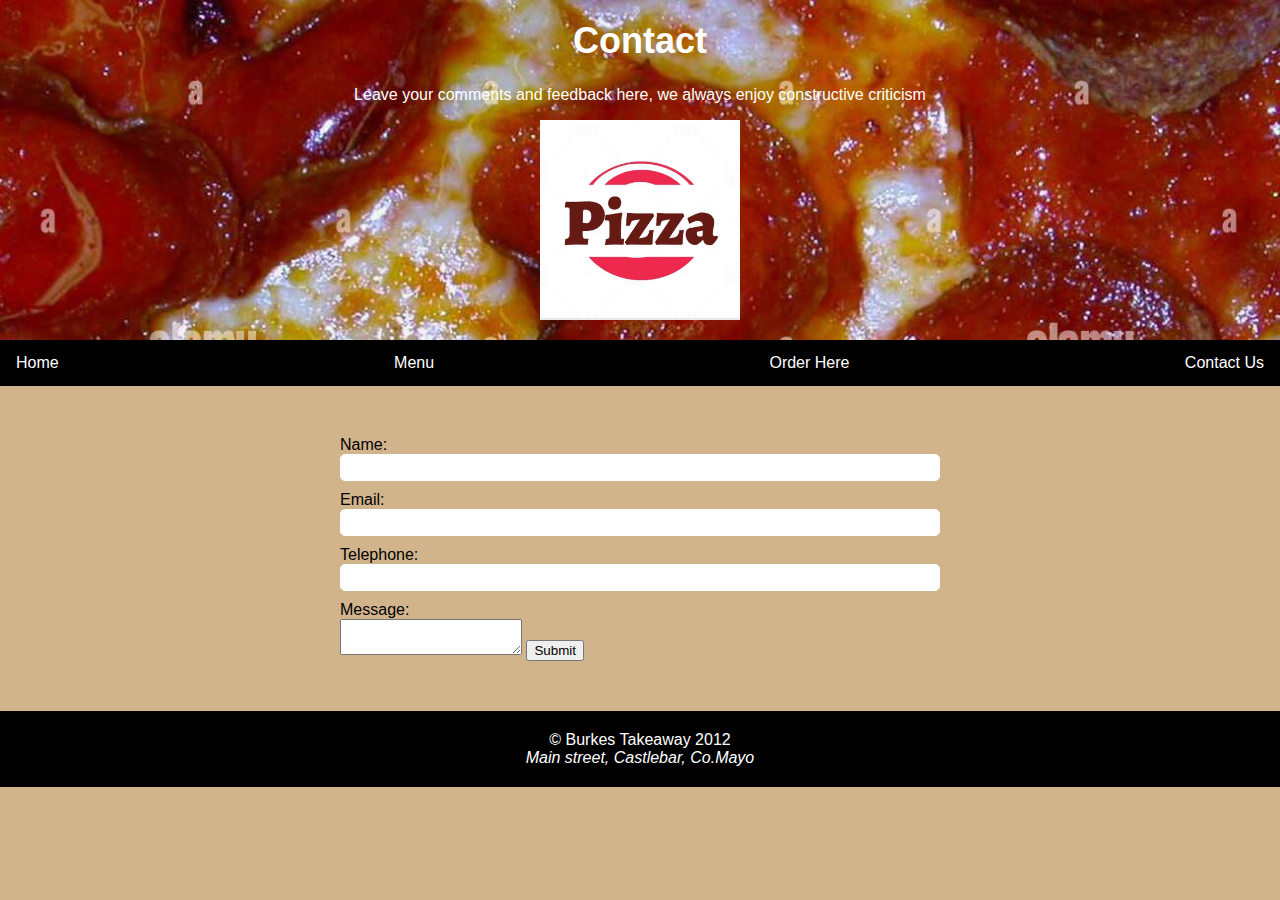
<file: indexcontact.html>
<!DOCTYPE html>
<html lang="en">
  <head>
    <meta charset="utf-8">
    <title>Contact Us</title>
    <link rel="stylesheet" type="text/css" href="stylesheet.css">
    <link rel="shortcut icon" href="images/favicon.jpg" type="image/favicon">
    <link rel="icon" href="images/favicon.jpg" type="image/favicon">
  </head>
  <body>
    <header>
		<h1>Contact</h1>
        <p>Leave your comments and feedback here, we always enjoy constructive criticism</p>
        <img src="images/logo.jpg" alt="Burkes Takeaway Logo">
	</header>

    <nav>
        <div class="nav-links">
          <a href="index.html">Home</a>
				  <a href="indexmenu.html">Menu</a>
          <a href="indexorder.html">Order Here</a>
				  <a href="indexcontact.html">Contact Us</a>
        </div>

    </nav>
      <form>
        <label for="name">Name:</label>
        <input type="text" id="name" name="name" required>

        <label for="email">Email:</label>
        <input type="email" id="email" name="email" required>

        <label for="telephone">Telephone:</label>
        <input type="text" id="telephone" name="telephone" required>

        <label for="message">Message:</label>
        <textarea id="message" name="message" required></textarea>

        <button type="submit">Submit</button>
      </form>

    <footer>
      <p>&copy; Burkes Takeaway 2012</p>
      <address>Main street, Castlebar, Co.Mayo</address>
    </footer>
  </body>
</html>
</file>
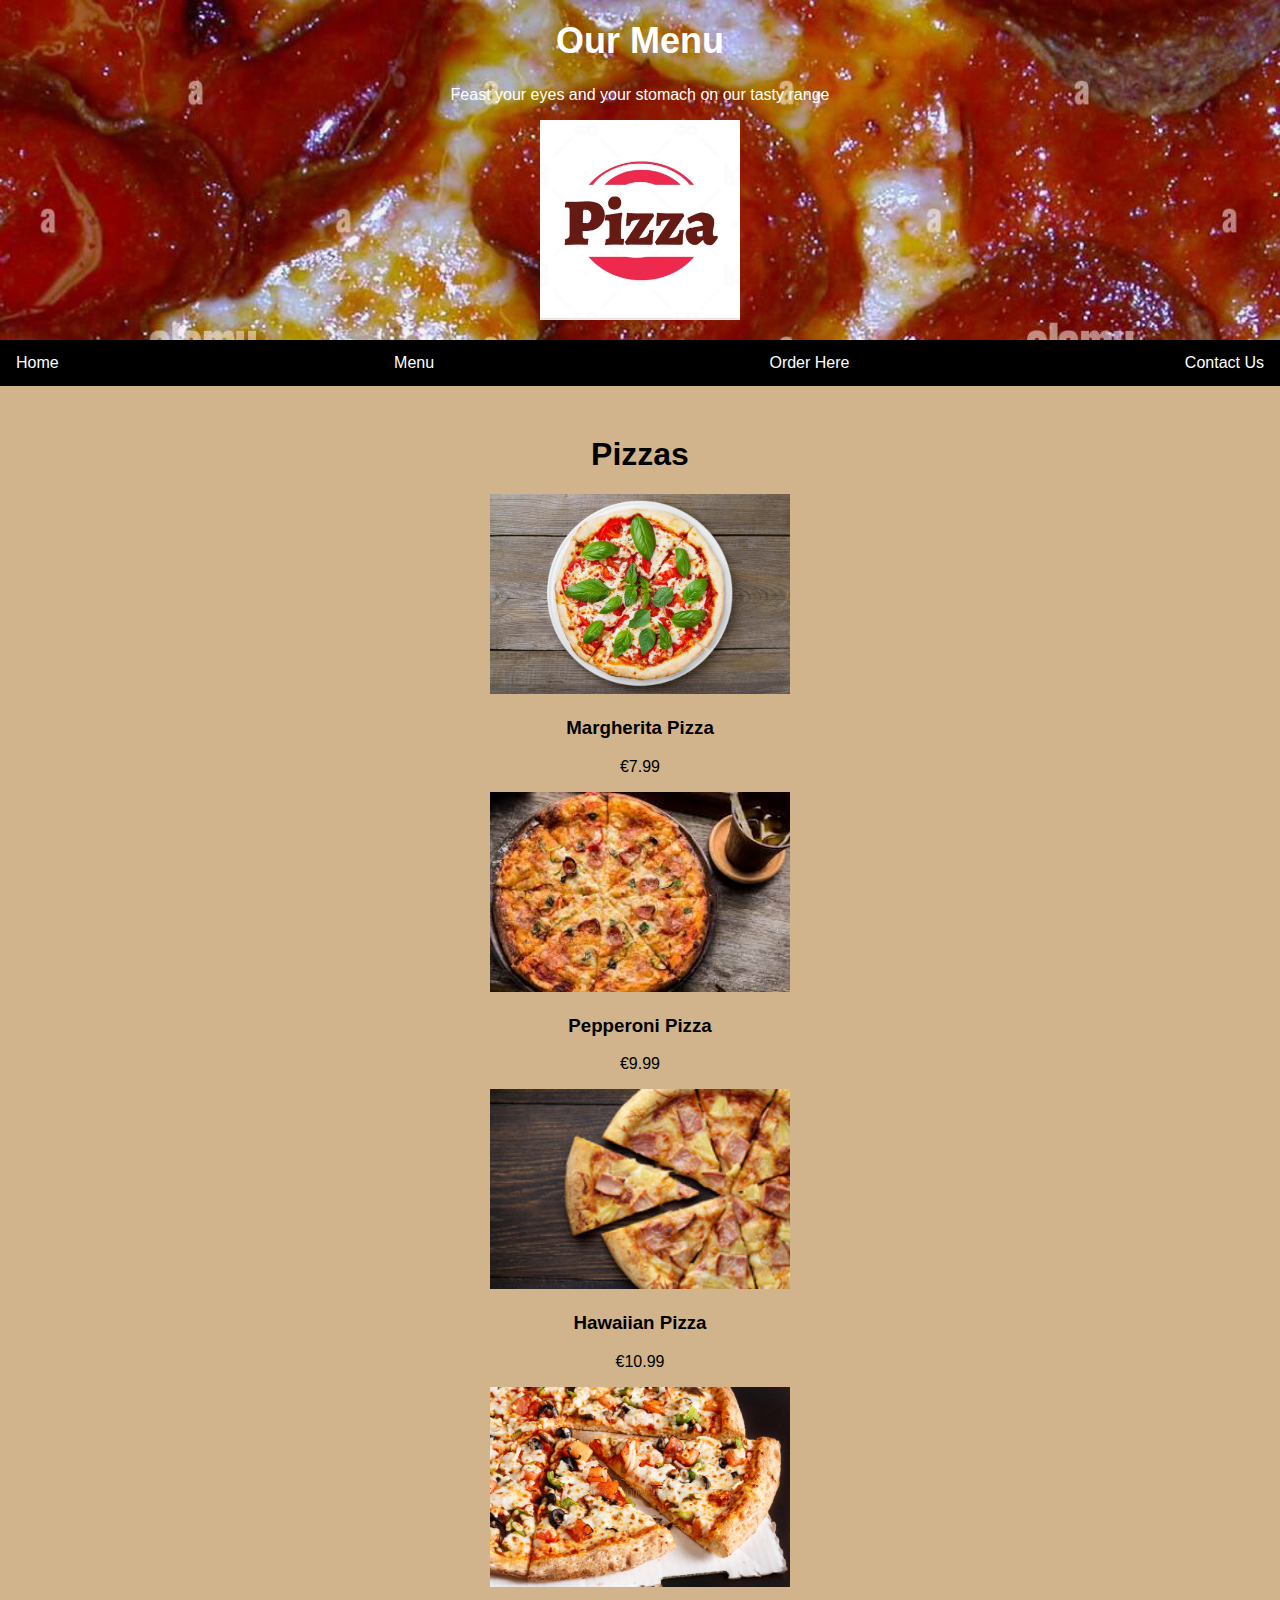
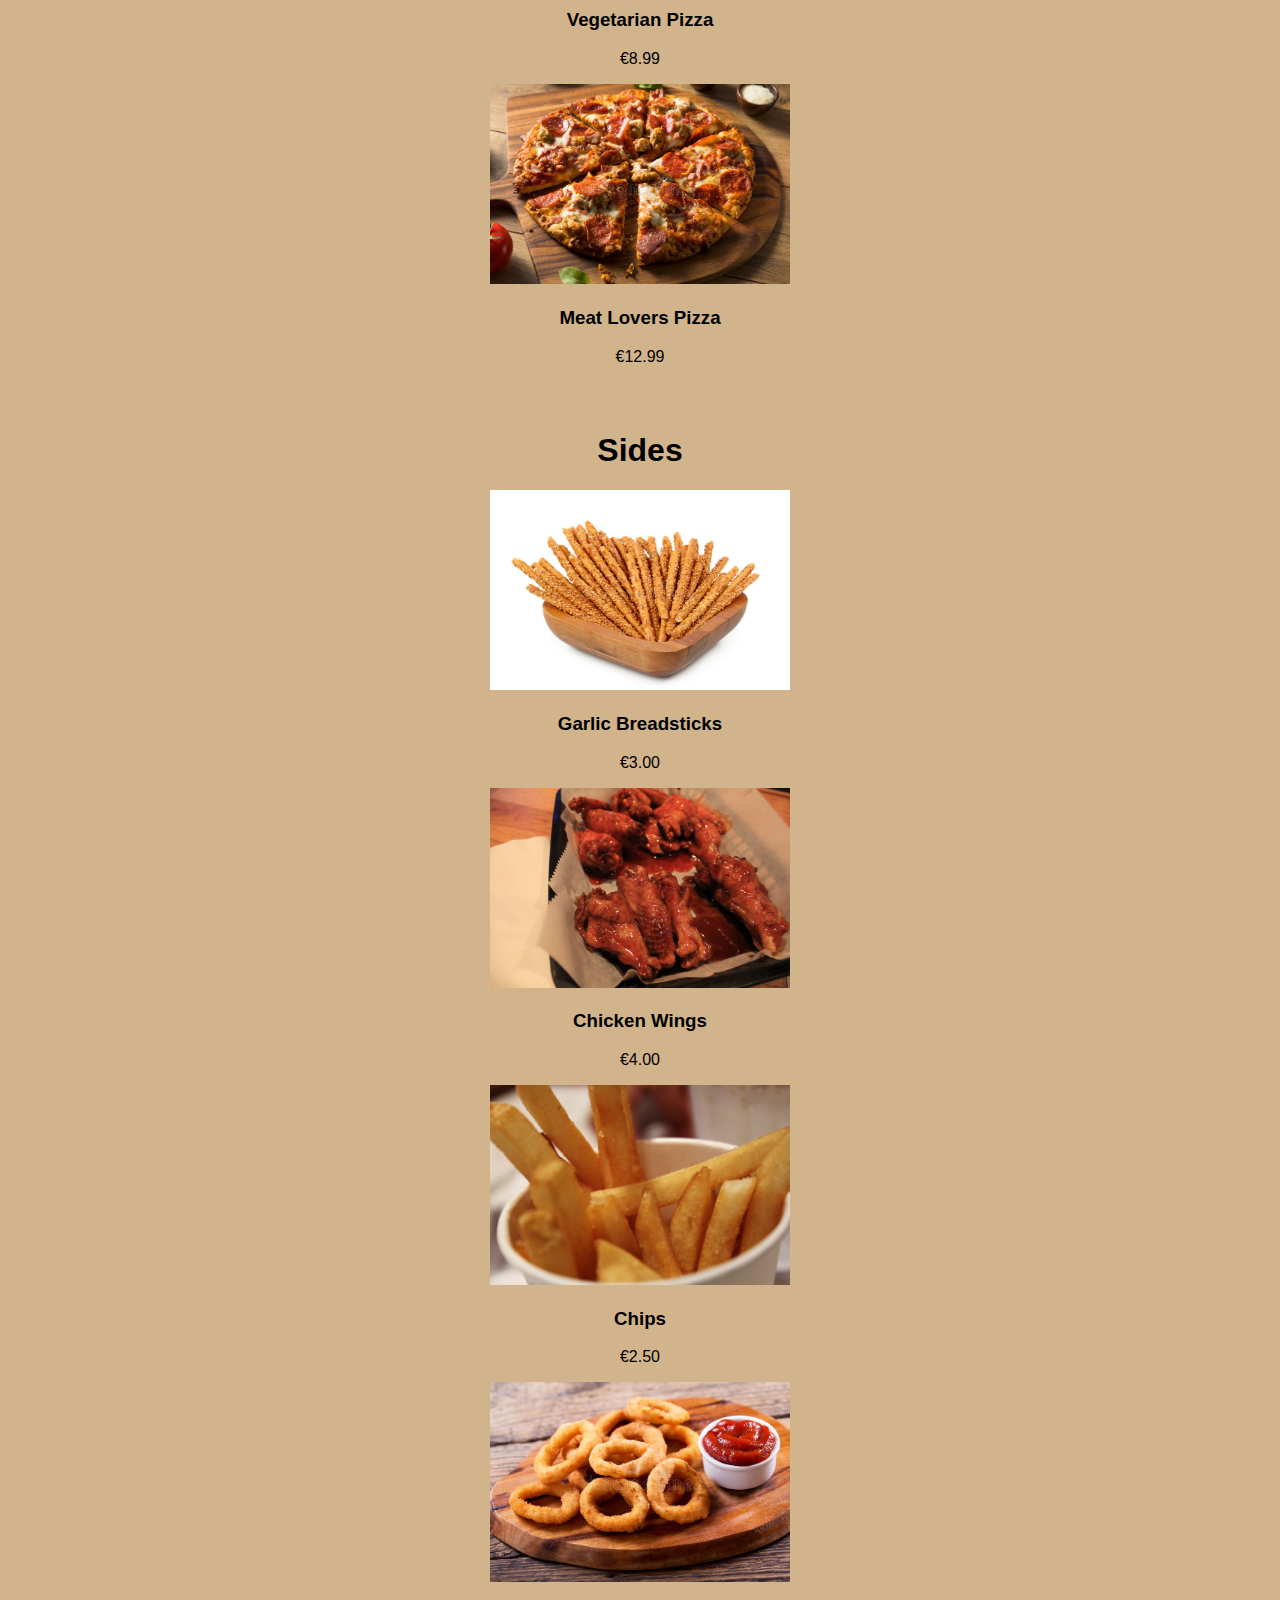
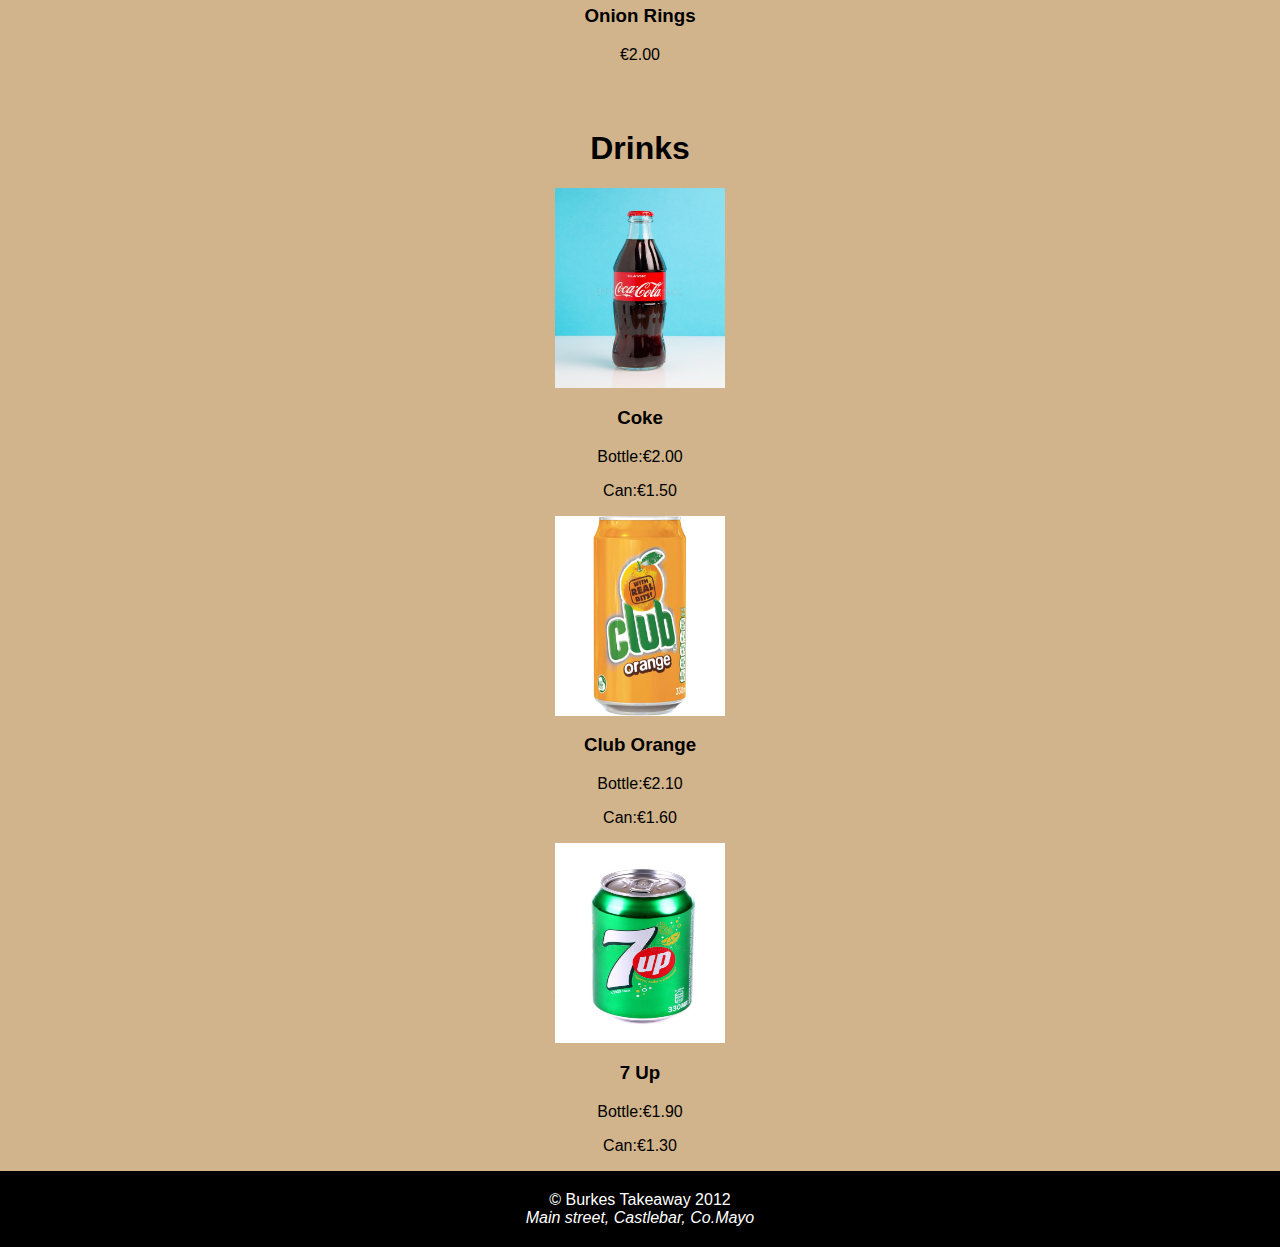
<file: indexmenu.html>
<!DOCTYPE html>
<html lang="en">
<head>
	<meta charset="utf-8">
	<title>Pizza Takeaway - Menu</title>
	<link rel="stylesheet" type="text/css" href="stylesheet.css">
	<link rel="shortcut icon" href="images/favicon.jpg" type="image/favicon">
    <link rel="icon" href="images/favicon.jpg" type="image/favicon">
</head>
<body>
	<header>
		<h1>Our Menu</h1>
        <p>Feast your eyes and your stomach on our tasty range</p>
		<img src="images/logo.jpg" alt="Burkes Takeaway Logo">
	</header>
	<main>
        <nav>
		<div class="nav-links">
			<a href="index.html">Home</a>
		    <a href="indexmenu.html">Menu</a>
            <a href="indexorder.html">Order Here</a>
		    <a href="indexcontact.html">Contact Us</a>
		</div>
        </nav>	
		<section>
			<h1>Pizzas</h1>
			<div style="text-align: center;">
				<div style="display: inline-block;">
				    <img src="images/pizza1.jpg" style="height: 200px; width: 300px;" alt="Margherita Pizza">
					<h3>Margherita Pizza</h3>
					<p>€7.99</p>
				</div>
			</div>

			<div style="text-align: center;">
				<div style="display: inline-block;">
				    <img src="images/pizza2.jpg" style="height: 200px; width: 300px;" alt="Pepperoni Pizza">
					<h3>Pepperoni Pizza</h3>
					<p>€9.99</p>
				</div>
			</div>

			<div style="text-align: center;">
				<div style="display: inline-block;">
					<img src="images/pizza3.jpg" style="height: 200px; width: 300px;" alt="Hawaiian Pizza">
					<h3>Hawaiian Pizza</h3>
					<p>€10.99</p>
				</div>
			</div>

			<div style="text-align: center;">
				<div style="display: inline-block;">
					<img src="images/pizza4.jpg" style="height: 200px; width: 300px;" alt="Vegetarian Pizza">
					<h3>Vegetarian Pizza</h3>
					<p>€8.99</p>
				</div>
			</div>

			<div style="text-align: center;">
				<div style="display: inline-block;">
					<img src="images/pizza5.jpg" style="height: 200px; width: 300px;" alt="Meat Lovers Pizza">
					<h3>Meat Lovers Pizza</h3>
					<p>€12.99</p>
				</div>
			</div>
		</section>
		<section>
			<h1>Sides</h1>	  
			<div style="text-align: center;">
				<div style="display: inline-block;">
					<img src="images/breadsticks.jpg" style="height: 200px; width: 300px;" alt="Garlic Breadsticks">
					<h3>Garlic Breadsticks</h3>
					<p>€3.00</p>
				</div>
			</div>

			<div style="text-align: center;">
				<div style="display: inline-block;">
					<img src="images/wings.jpg" style="height: 200px; width: 300px;" alt="Chicken Wings">
					<h3>Chicken Wings</h3>
					<p>€4.00</p>
				</div>
			</div>

			<div style="text-align: center;">
				<div style="display: inline-block;">
                    <img src="images/chips.jpg" style="height: 200px; width: 300px;" alt="Chips">
                    <h3>Chips</h3>
                    <p>€2.50</p>
				</div>
			</div>

			<div style="text-align: center;">
				<div style="display: inline-block;">
                    <img src="images/onionrings.jpg" style="height: 200px; width: 300px;" alt="Onion Rings">
                    <h3>Onion Rings</h3>
					<p>€2.00</p>
				</div>
			</div>
		</section>
        <section>
			<h1>Drinks</h1>
			<div style="text-align: center;">
				<div style="display: inline-block;">
                    <img src="images/coke.jpg" alt="Coke" style="display: block; margin: auto; height: 200px; width: 170px;">
                    <h3>Coke</h3>
                    <p>Bottle:€2.00</p>
                    <p>Can:€1.50</p>
				</div>
			</div>

			<div style="text-align: center;">
				<div style="display: inline-block;">
                    <img src="images/cluborange.jpg" style="display: block; margin: auto; height: 200px; width: 170px;" alt="Club Orange">
                    <h3>Club Orange</h3>
                    <p>Bottle:€2.10</p>
                    <p>Can:€1.60</p>
				</div>
			</div>

			<div style="text-align: center;">
				<div style="display: inline-block;">
                    <img src="images/7up.jpg" style="display: block; margin: auto; height: 200px; width: 170px;" alt="7up">
                    <h3>7 Up</h3>
                    <p>Bottle:€1.90</p>
                    <p>Can:€1.30</p>		
				</div>
			</div>
		</section>
	</main>
	<footer>
		<p>&copy; Burkes Takeaway 2012</p>
		<address>Main street, Castlebar, Co.Mayo</address>
	</footer>
</body>
</html>
</file>
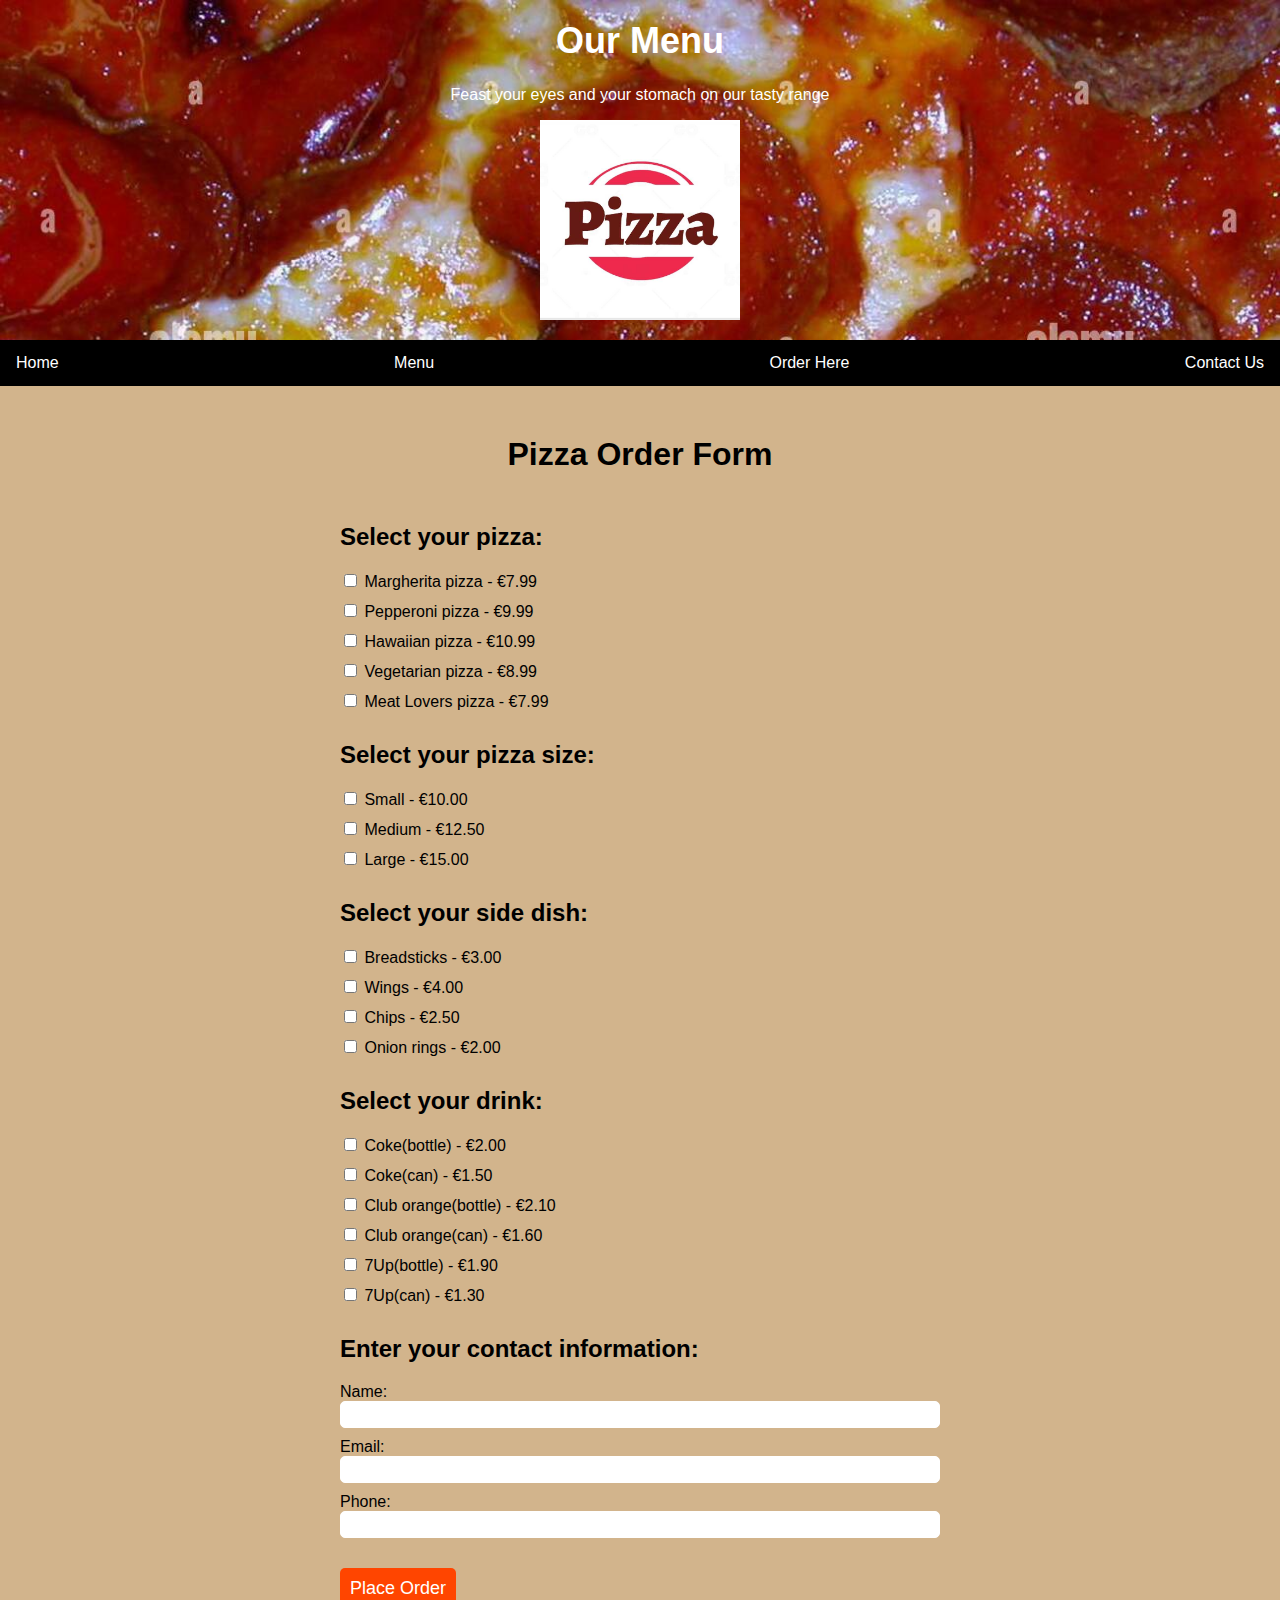
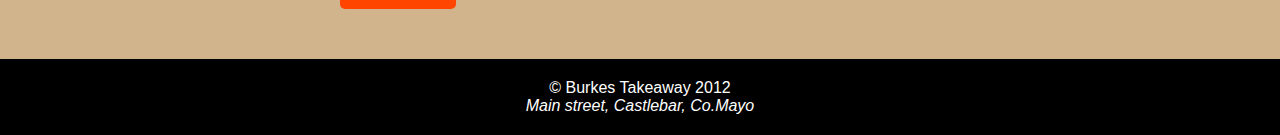
<file: indexorder.html>
<!DOCTYPE html>
<html lang="en">
    <head>
		<meta charset="utf-8">
		<title>Order</title>
		<link rel="stylesheet" type="text/css" href="stylesheet.css">
		<link rel="shortcut icon" href="images/favicon.jpg" type="image/favicon">
        <link rel="icon" href="images/favicon.jpg" type="image/favicon">
	</head>
  <body>
	<header>
		<h1>Our Menu</h1>
        <p>Feast your eyes and your stomach on our tasty range</p>
		<img src="images/logo.jpg" alt="Burkes Takeaway Logo">
	</header>
    <nav>
        <div class="nav-links">
			<a href="index.html">Home</a>
			<a href="indexmenu.html">Menu</a>
            <a href="indexorder.html">Order Here</a>
			<a href="indexcontact.html">Contact Us</a>
		  </div>
    </nav>
	<h1>Pizza Order Form</h1>
	<form id="order-form">
		<h2>Select your pizza:</h2>
		<label>
			<input type="checkbox" name="pizza" value="margherita">
				Margherita pizza - €7.99
		</label>
		<label>
			<input type="checkbox" name="pizza" value="pepperoni">
				Pepperoni pizza - €9.99
		</label>
		<label>
			<input type="checkbox" name="pizza" value="hawaiian">
				Hawaiian pizza - €10.99
		</label>
		<label>
			<input type="checkbox" name="pizza" value="vegetarian">
				Vegetarian pizza - €8.99
		</label>
		<label>
			<input type="checkbox" name="pizza" value="meat lovers">
				Meat Lovers pizza - €7.99
		</label>

		<h2>Select your pizza size:</h2>
		<label>
			<input type="checkbox" name="size" value="small">
			Small - €10.00
		</label>
		<label>
			<input type="checkbox" name="size" value="medium">
			Medium - €12.50
		</label>
		<label>
			<input type="checkbox" name="size" value="large">
			Large - €15.00
		</label>

		<h2>Select your side dish:</h2>
		<label>
			<input type="checkbox" name="side dish" value="breadsticks">
				Breadsticks - €3.00
		</label>
		<label>
			<input type="checkbox" name="side dish" value="wings">
				Wings - €4.00
		</label>
		<label>
			<input type="checkbox" name="side dish" value="chips">
				Chips - €2.50
		</label>
		<label>
			<input type="checkbox" name="side dish" value="onion rings">
				Onion rings - €2.00
		</label>

		<h2>Select your drink:</h2>
		<label>
			<input type="checkbox" name="drink" value="coke">
				Coke(bottle) - €2.00
		</label>
		<label>
			<input type="checkbox" name="drink" value="coke">
				Coke(can) - €1.50
		</label>
		<label>
			<input type="checkbox" name="drink" value="club orange">
				Club orange(bottle) - €2.10
		</label>
		<label>
			<input type="checkbox" name="drink" value="club orange">
				Club orange(can) - €1.60
		</label>
		<label>
			<input type="checkbox" name="drink" value="7up">
				7Up(bottle) - €1.90
		</label>
		<label>
			<input type="checkbox" name="drink" value="7up">
				7Up(can) - €1.30
		</label>
		
		<h2>Enter your contact information:</h2>
		<label>
			Name:
			<input type="text" name="name" required>
		</label>
		<label>
			Email:
			<input type="email" name="email" required>
		</label>
		<label>
			Phone:
			<input type="tel" name="phone" required>
		</label>
		
		<input type="submit" value="Place Order">
	</form>
	<footer>
		<p>&copy; Burkes Takeaway 2012</p>
		<address>Main street, Castlebar, Co.Mayo</address>
	</footer>
</body>
</html>
</file>
<file: stylesheet.css>
/* Home Styles */
body {
	background-color: tan;
	margin: 0;
	padding: 0;
	font-family: Arial, Helvetica, sans-serif;
}
table {
	border-collapse: collapse;
	background-color: antiquewhite;
}
  
th, td {
	border: 1px solid black;
	padding: 10px;
	background-color: antiquewhite;
}

video {
	width: 50%;
	height: auto;
}  

aside {
	border: 1px solid black;
	padding: 10px;
	border-collapse: collapse;
	width: 15%;
	float: right;
	height: 350px;
	background-color: antiquewhite;
}
    
  /* Navigation Styles */
.nav-links {
	display: flex;
	justify-content: space-between;
	align-items: center;
}
  
nav {
	background-color: black;
	overflow: hidden;
}
  
nav a {
	display: block;
	color: white;
	text-align: center;
	padding: 14px 16px;
	text-decoration: none;
}
  
nav a:hover {
	background-color: orangered;
}
  
.active {
	background-color: white;
}
  
/* Header Styles */
header {
	background-color: tomato;
	padding: 20px;
	color: white;
	text-align: center;
}

header {
	text-align: center;
}
  
header img {
	width: 200px;
}
  

header {
	background-image: url("images/header.jpg");
	background-size: cover;
	height: 300px;
}
  
header h1 {
	font-size: 36px;
	margin-top: 0;
}
  
  /* Menu Styles */

.menu {
	display: flex;
	flex-wrap: wrap;
	justify-content: center;
	align-items: center;
	padding: 50px;
}
  
.menu-item {
	background-color: black;
	box-shadow: 0px 0px 10px rgba(0, 0, 0, 0.2);
	margin: 20px;
	width: 300px;
	text-align: center;
}
  
.menu-item img {
	width: 100%;
	height: 200px;
	object-fit: cover;
}
  
.menu-item h2 {
	font-size: 24px;
	margin-top: 0;
}
  
.menu-item p {
	font-size: 16px;
	margin-top: 0;
	margin-bottom: 20px;
}
  
.menu-item .price {
	font-size: 20px;
	font-weight: bold;
	color: green;
}
     
/* Footer Styles */
footer {
	background-color: black;
	color: white;
	padding: 20px;
	text-align: center;
}
  footer p {
	margin: 0;
}

/* Contact Section Styles */
#contact {
	background-color: tan;
	padding: 50px;
}
  
#contact h2 {
	font-size: 36px;
	margin-top: 0;
}
  
#contact form {
	display: flex;
	flex-direction: column;
	max-width: 600px;
	margin: 0 auto;
}
  
#contact label {
	font-size: 20px;
	margin-bottom: 10px;
}
  
#contact input,
#contact textarea {
	font-size: 18px;
	padding: 10px;
	margin-bottom: 20px;
	border-radius: 5px;
	border: none;
}
  
#contact input[type="submit"] {
	margin-top: 30px;
	padding: 10px;
	background-color: orangered;
	color: white;
	border: none;
	border-radius: 5px;
	font-size: 18px;
	cursor: pointer;
}
  
#contact input[type="submit"]:hover {
	background-color: tomato;
}

/*About Us Styles*/
.container {
    display: flex;
    flex-direction: row;
}

.image-container {
	position: relative;
}
  
.image-text {
	position: absolute;
	top: 0;
	left: 0;
	background-color: rgba(255, 255, 255, 0.8);
	padding: 10px;
	font-weight: bold;
}  
  
/*Order Styles*/
body {
	font-family: Arial, sans-serif;
}

h1 {
	text-align: center;
	margin-top: 50px;
}

form {
	margin: 50px auto;
	max-width: 600px;
}

h2 {
	margin-top: 30px;
}

label {
	display: block;
	margin-top: 10px;
}

input[type="text"],
input[type="email"],
input[type="tel"] {
	padding: 5px;
	border-radius: 5px;
	border: 1px solid white;
	width: 100%;
	box-sizing: border-box;
}

input[type="submit"] {
	margin-top: 30px;
	padding: 10px;
	background-color: orangered;
	color: white;
	border: none;
	border-radius: 5px;
	font-size: 18px;
	cursor: pointer;
}

input[type="submit"]:hover {
	background-color:orangered;
}
</file>
